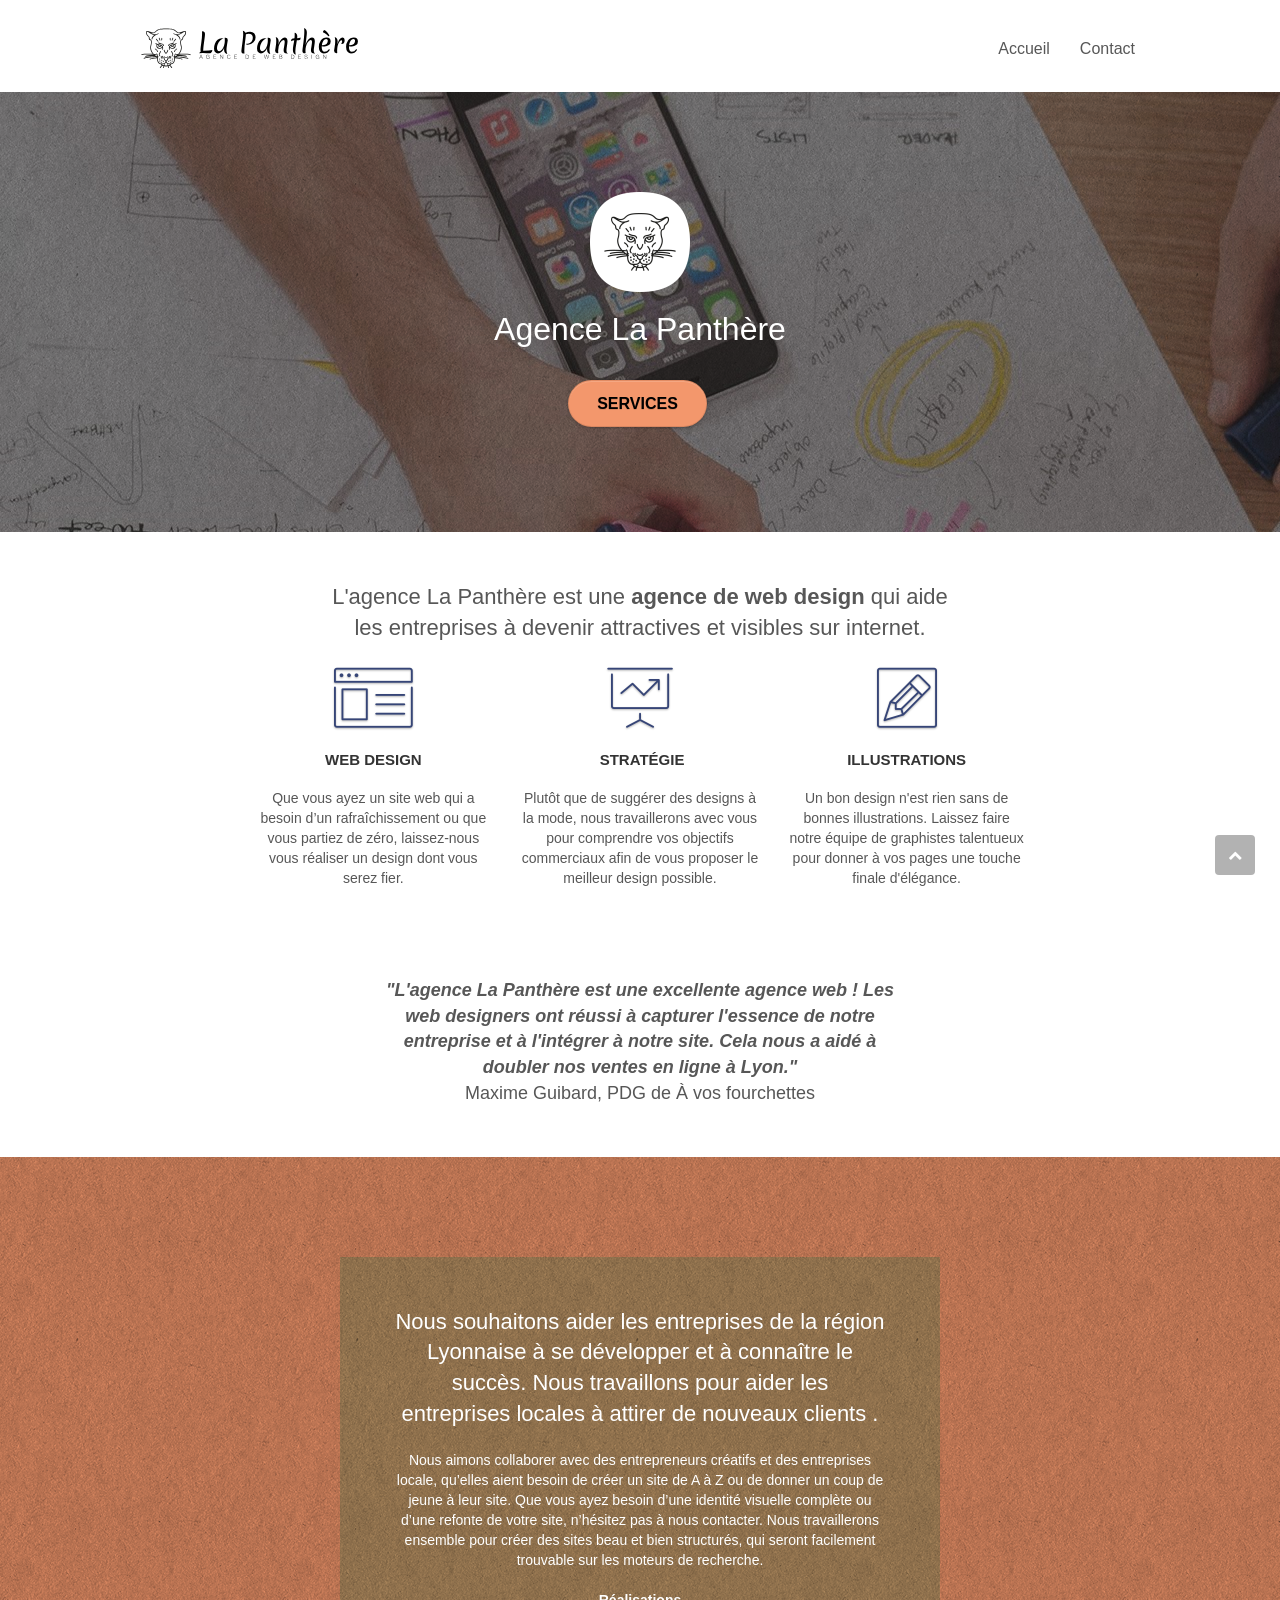
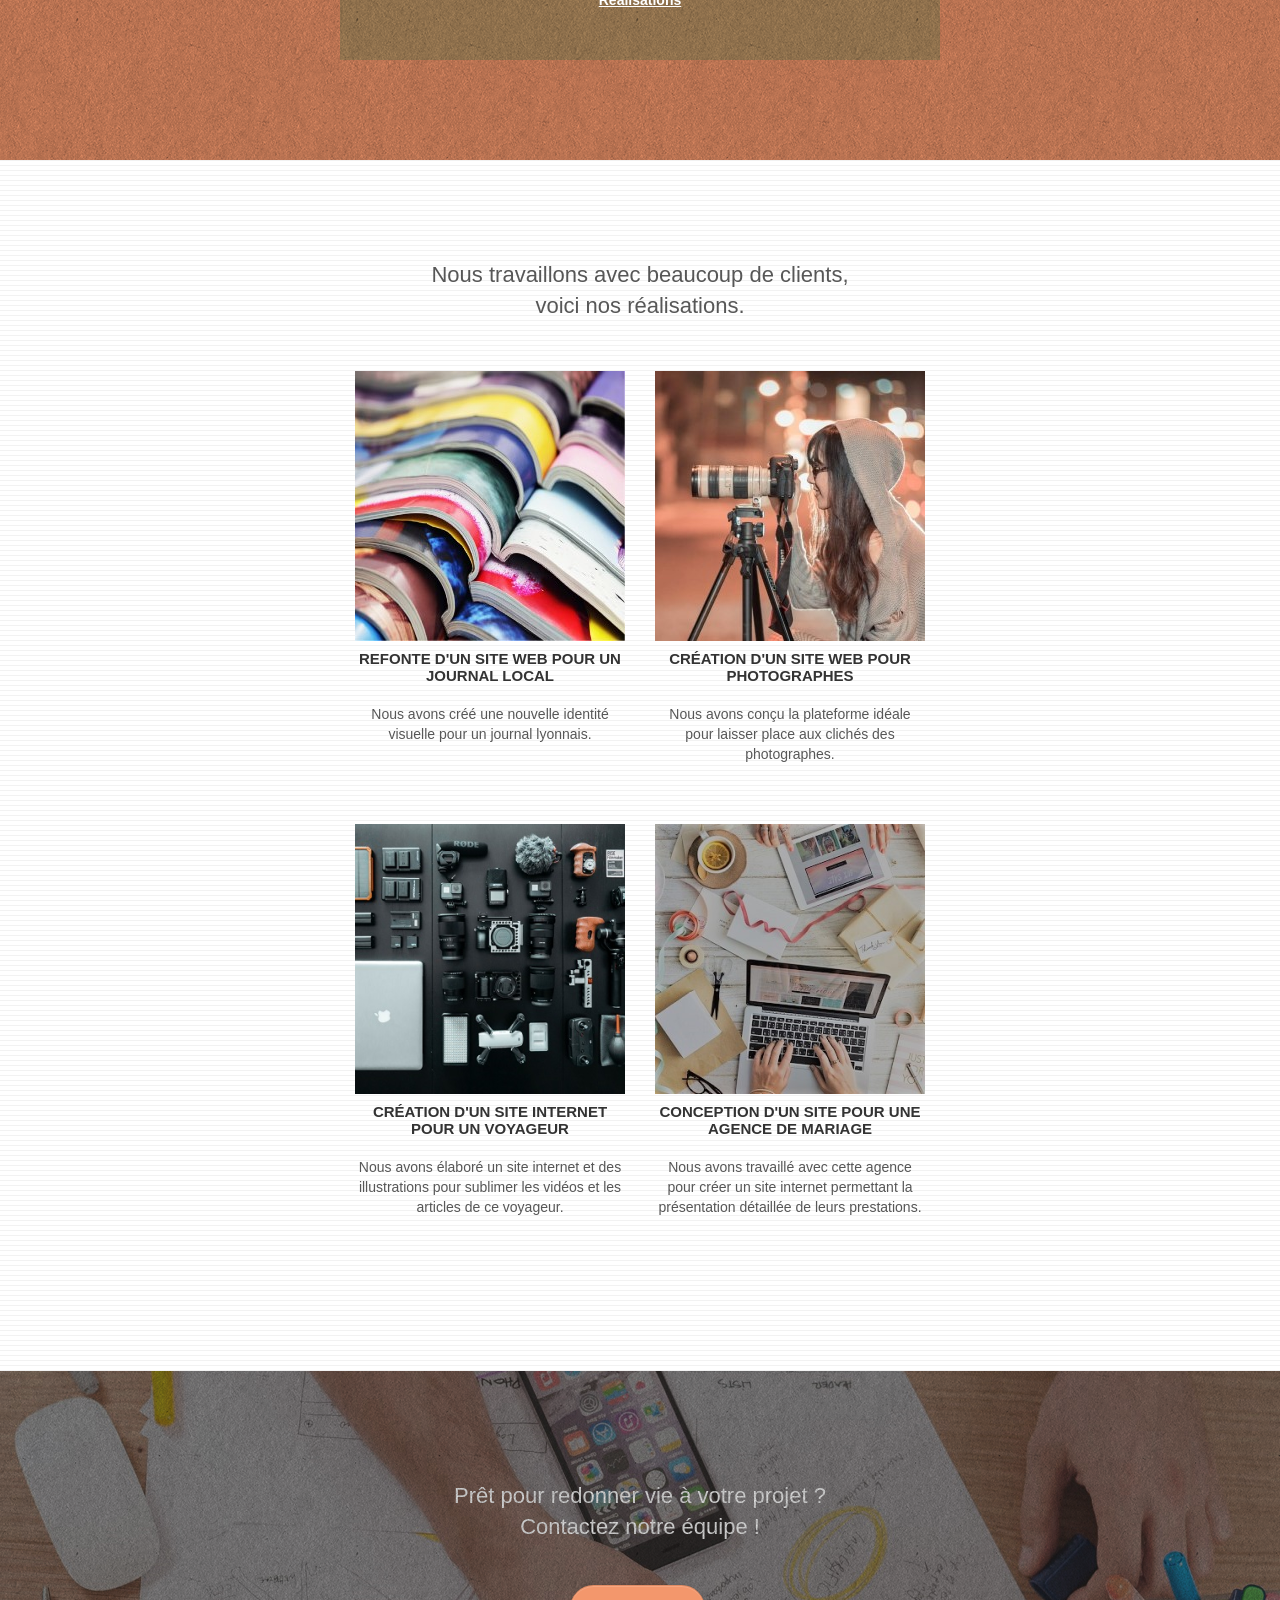
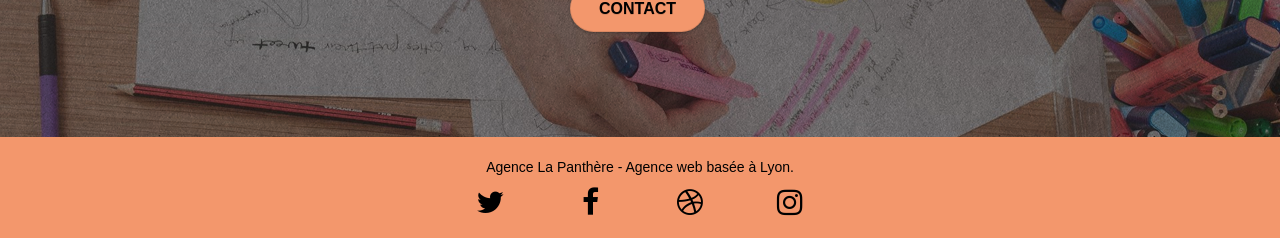
<file: index.html>
<!doctype html>
<html lang="fr">
<head>
    <meta charset="utf-8">
    <meta name="description" content="Vous avez un site web
	qui a besoin d'une nouvelle identité visuelle? l'agence web design la panthère située à Lyon réalisera un design
	 à l'image de votre entreprise">
    <meta name="viewport" content="width=device-width, initial-scale=1.0, viewport-fit=cover">
    <link rel="shortcut icon" type="image/jpg" href="favicon.jpg">
    
	<link rel="stylesheet" type="text/css" href="./css/bootstrap.min.css">
	<link rel="stylesheet" type="text/css" href="style.css">
	<link rel="stylesheet" type="text/css" href="./css/font-awesome.css">
	<link rel="stylesheet" type="text/css" href="./css/et-line.min.css">
	
    <title>La Panthère entreprise web design Lyon</title>
    
</head>
<body>
<!-- Principal conteneur -->
<div class="page-container">
    
	<!-- bloc-0 -->
	<div class="bloc bgc-white l-bloc " id="bloc-0">
		<div class="container bloc-sm">

			<nav class="navbar row">
				<div class="navbar-header">
					<a class="navbar-brand" href="index.html"><img src="img/agence-la-panthere-monochrome.svg" alt="Logo de l'agence la panthere avec le texte agence web design" height="40" width="217"/></a>
					<button id="nav-toggle" type="button" class="ui-navbar-toggle navbar-toggle" data-toggle="collapse" data-target=".navbar-1">
						<span class="sr-only">Toggle navigation</span><span class="icon-bar"></span><span class="icon-bar"></span><span class="icon-bar"></span>
					</button>
				</div>
				<div class="collapse navbar-collapse navbar-1 special-dropdown-nav">
					<ul class="site-navigation nav navbar-nav">
						<li>
							<a href="index.html">Accueil</a>
						</li>
						<li>
							<a href="contact.html">Contact</a>
						</li>
					</ul>
				</div>
			</nav>
		</div>
	</div>
	<!-- bloc-0 END -->

	<!-- bloc-1-presentation -->
	<div class="bloc bgc-dark-slate-blue bg-banniere d-bloc bg-t-edge bloc-bg-texture texture-paper b-parallax" id="bloc-1-hero">
		<div class="container bloc-lg">
			<div class="row tight-width-whitespace">
				<div class="col-sm-12">
					<img src="img/logo.webp" class="center-block image-resize-mode"
					width="100" height="100" alt="Logo agence la panthere" />
					<h1 class="text-center hero-bloc-text tc-white ">
						Agence La Panthère
					</h1>
					<div class="text-center">
						<a href="#bloc-2-services" class="btn btn-lg btn-clean btn-rd cta-hero btn-atomic-tangerine" id="cta-hero">Services</a>
					</div>
				</div>
			</div>
		</div>
	</div>
	<!-- bloc-1-presentation END -->

	<!-- bloc-2-services -->
	<div class="bloc bgc-white l-bloc" id="bloc-2-services">
		<div class="container bloc-md">
			<div class="row">
				<div class="col-sm-12 text-center">
					<h2 class="bloc__title-h2">
						L'agence La Panthère est une 
						<strong>agence de web design</strong> 
						qui aide les entreprises à devenir
						attractives et visibles sur internet.
					</h2>
				</div>
			</div>
			<div class="row voffset-lg med-width-whitespace">
				<div class="col-sm-4">
					<div class="text-center">
						<span class="et-icon-browser sm-shadow icon-dark-slate-blue icons icon-lg"></span>
					</div>
					<h3 class="mg-md text-center">
						Web design
					</h3>
					<p class="text-center ">
						Que vous ayez un site web qui a besoin d&rsquo;un rafraîchissement ou que vous partiez de zéro, laissez-nous vous réaliser un design dont vous serez fier.
					</p>
				</div>
				<div class="col-sm-4">
					<div class="text-center">
						<span class="et-icon-presentation sm-shadow icon-dark-slate-blue icons icon-lg"></span>
					</div>
					<h3 class="mg-md text-center">
						&nbsp;Stratégie
					</h3>
					<p class="text-center ">
						Plutôt que de suggérer des designs à la mode, nous travaillerons avec vous pour comprendre vos objectifs commerciaux afin de vous proposer le meilleur design possible.<br>
					</p>
				</div>
				<div class="col-sm-4">
					<div class="text-center">
						<span class="et-icon-edit sm-shadow icon-dark-slate-blue icons icon-lg"></span>
					</div>
					<h3 class="mg-md text-center">
						Illustrations
					</h3>
					<p class="text-center ">
						Un bon design n'est rien sans de bonnes illustrations. Laissez faire notre équipe de graphistes talentueux pour donner à vos pages une touche finale d'élégance.
					</p>
				</div>
			</div>
			<div class="row voffset-lg voffset">
				<div class="col-xs-12 col-md-8 col-md-offset-2 text-center">
					<p class="citation">
						<span>"L'agence La Panthère est une excellente agence web !
						Les web designers ont réussi à capturer l'essence de
						notre entreprise et à l'intégrer à notre site. 
						Cela nous a aidé à doubler nos ventes en ligne à Lyon."</span> <br>
						Maxime Guibard, PDG de À vos fourchettes
					</p>
				</div>
			</div>
		</div>
	</div>
	<!-- bloc-2-services END -->

	<!-- bloc-3-what-i-do -->
	<div class="bloc tc-white bgc-atomic-tangerine bg-presentation d-bloc bloc-bg-texture texture-paper b-parallax" id="bloc-3-what-i-do">
		<div class="container bloc-lg">
			<div class="row tight-width-whitespace black-background">
				<div class="col-sm-12">
					<h2 class="mg-md text-center tc-white">
						Nous souhaitons aider les entreprises de la région Lyonnaise à se développer 
						et à connaître le succès. Nous travaillons pour aider les entreprises locales
						à attirer de nouveaux clients .<br>
					</h2>
					<p class="text-center white">
						Nous aimons collaborer avec des entrepreneurs créatifs et des entreprises locale,
						qu’elles aient besoin de créer un site de A à Z ou de donner un coup de jeune à leur site.
						Que vous ayez besoin d’une identité visuelle complète ou d’une refonte de votre site,
						n’hésitez pas à nous contacter. Nous travaillerons ensemble pour créer des sites beau et bien structurés,
							qui seront facilement trouvable sur les moteurs de recherche. <br><br>
							<a class="ltc-white bold-link" href="#bloc-4-portfolio">Réalisations</a><br>
					</p>
				</div>
			</div>
		</div>
	</div>
	<!-- bloc-3-what-i-do END -->

	<!-- bloc-4-portfolio -->
	<div class="bloc bgc-white bg-lines-h2-bg bg-repeat l-bloc" id="bloc-4-portfolio">
		<div class="container bloc-lg">
			<div class="row">
				<div class="col-sm-12 text-center">
					<h2 class="portfolio__title-h2">
						Nous travaillons avec beaucoup de clients,
						voici nos réalisations.
					</h2>
				</div>
			</div>
			<div class="row tight-width-whitespace portfolio-row">
				<div class="col-sm-6">
					<a href="#" data-lightbox="img/1.webp" data-gallery-id="gallery-1" data-caption="Refonte d'un site web pour un journal local" data-frame="snapshot-lb">
						<img src="img/1.webp" loading="lazy" alt="image de la refonte d'un site web journal  avec des journaux" class="img-responsive portfolio-thumb" /></a>
					<h3 class="mg-md text-center">
						Refonte d'un site web pour un journal local
					</h3>
					<p class="text-center">
						Nous avons créé une nouvelle identité visuelle pour un journal lyonnais.
					</p>
				</div>
				<div class="col-sm-6">
					<a href="#" data-lightbox="img/2.webp" data-gallery-id="gallery-1" data-caption="Création d'un site web pour photographes" data-frame="snapshot-lb">
						<img src="img/2.webp" loading="lazy" class="img-responsive portfolio-thumb" 
						alt="image de la création d'un site web pour photographes avec une photographes" /></a>
					<h3 class="mg-md text-center">
						Création d'un site web pour photographes
					</h3>
					<p class="text-center">
						Nous avons conçu la plateforme idéale pour laisser place aux clichés des photographes.
					</p>
				</div>
			</div>
			<div class="row tight-width-whitespace portfolio-row">
				<div class="col-sm-6">
					<a href="#" data-lightbox="img/3.webp" data-gallery-id="gallery-1" data-caption="Création d'un site internet pour un voyageur" data-frame="snapshot-lb">
						<img src="img/3.webp" loading="lazy" class="img-responsive portfolio-thumb" 
						alt="image de la création d'un site web pour voyageur avec du matériel pour filmer"/></a>
					<h3 class="mg-md text-center">
						Création d'un site internet pour un voyageur
					</h3>
					<p class="text-center">
						Nous avons élaboré un site internet et des illustrations pour sublimer les vidéos et les articles de ce voyageur.
					</p>
				</div>
				<div class="col-sm-6">
					<a href="#" data-lightbox="img/4.webp" data-gallery-id="gallery-1" data-caption="Conception d'un site pour une agence de mariage" data-frame="snapshot-lb">
						<img src="img/4.webp" loading="lazy" class="img-responsive portfolio-thumb" alt="images de la création d'un site web pour agence de mariage" /></a>
					<h3 class="mg-md text-center">
						Conception d'un site pour une agence de mariage
					</h3>
					<p class="text-center">
						Nous avons travaillé avec cette agence pour créer un site internet permettant la présentation détaillée de leurs prestations.
					</p>
				</div>
			</div>
		</div>
	</div>
	<!-- bloc-4-portfolio END -->

	<!-- bloc-5-cta -->
	<div class="bloc bgc-dark-slate-blue bg-banniere d-bloc bloc-bg-texture texture-paper" id="bloc-5-cta">
		<div class="container bloc-lg">
			<div class="row">
				<h2 class="mg-md text-center tc-white">
					Prêt pour redonner vie à votre projet ?<br>Contactez notre équipe !
				</h2>
				<div class="col-sm-12 text-center">
					<a href="contact.html" class="btn btn-atomic-tangerine btn-clean btn-rd btn-lg cta-hero">Contact</a>
				</div>
			</div>
		</div>
	</div>
	<!-- bloc-5-cta END -->
	<!-- ScrollToTop Button -->
	<a class=" btn btn-d scrollToTop" role="button" aria-label="back to top" onclick="scrollToTarget('1')"><span class="fa fa-chevron-up"></span></a>
	<!-- ScrollToTop Button END-->
	<!-- Footer - bloc-8 -->
	<div class="bloc bgc-atomic-tangerine d-bloc" id="bloc-8">
		<div class="container bloc-sm">
			<div class="row">
				<div class="col-sm-12">
					<p class="text-center black">
						Agence La Panthère - Agence web basée à Lyon.<br>
					</p>
					<div class="flex social">
						<div class="col-sm-3">
							<div class="text-center">
								<a class="social" aria-label="Twitter" href="http://www.twitter.fr/">
									<span class="fa fa-twitter icon-md"></span>
								</a>
							</div>
						</div>
						<div class="col-sm-3">
							<div class="text-center">
								<a class="social" aria-label="Facebook" href="https://fr-fr.facebook.com">
									<span class="fa fa-facebook icon-md"></span>
								</a>
							</div>
						</div>
						<div class="col-sm-3">
							<div class="text-center">
								<a class="social" aria-label="Dribbble" href="https://dribbble.com">
									<span class="fa fa-dribbble icon-md"></span>
								</a>
							</div>
						</div>
						<div class="col-sm-3">
							<div class="text-center">
								<a class="social" aria-label="instagram" href="https://www.instagram.com">
									<span class="fa fa-instagram icon-md"></span>
								</a>
							</div>
						</div>
					</div>
				</div>
			</div>
		</div>
	</div>
	<!-- Footer - bloc-8 END -->

</div>
<!-- Principal conteneur END -->
    
	<script src="./js/jquery-2.1.0.min.js" ></script>
	<script src="./js/bootstrap.min.js" ></script>
	<script src="./js/blocs.js" ></script>
	<script src="./js/jquery.touchSwipe.min.js" defer></script>
	<!-- <script src="./js/gmaps.min.js" ></script> -->
</body>
</html>
</file>
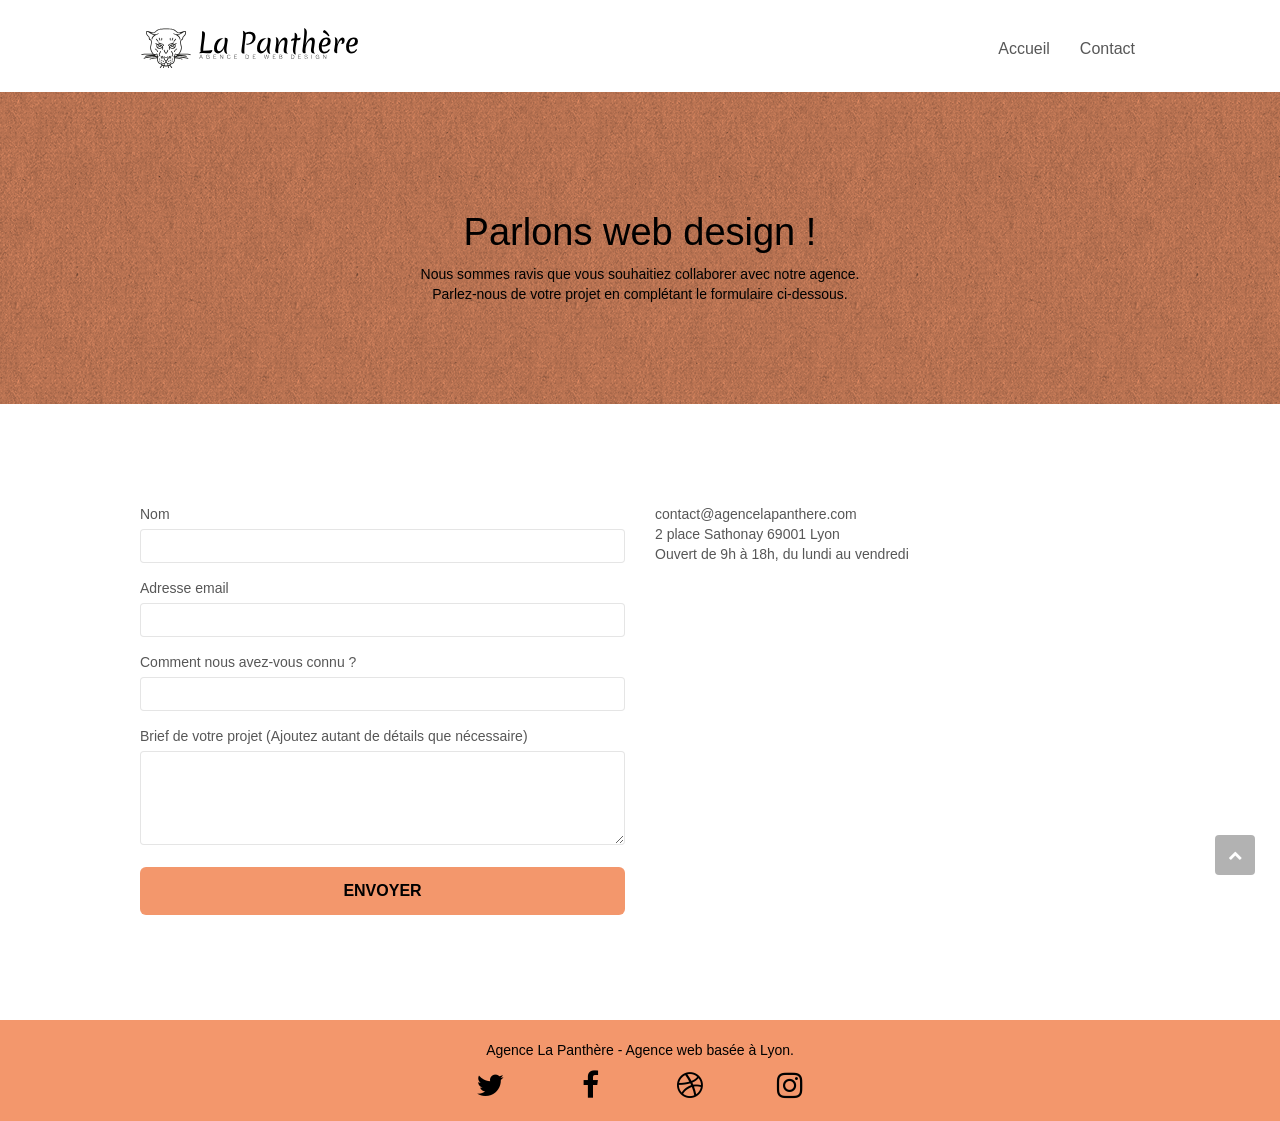
<file: contact.html>
<!doctype html>
<html lang="fr">
<head>
    <meta charset="utf-8">
    <meta name="description" content="Prenez contact avec 
	notre agence la panthère située dans la ville de lyon">
    <meta name="viewport" content="width=device-width, initial-scale=1.0, viewport-fit=cover">
    <link rel="shortcut icon" type="image/jpg" href="favicon.jpg">
    
	<link rel="stylesheet" type="text/css" href="./css/bootstrap.min.css">
	<link rel="stylesheet" type="text/css" href="style.css">
	<link rel="stylesheet" type="text/css" href="./css/font-awesome.css">
	<link rel="stylesheet" type="text/css" href="./css/et-line.min.css">
    

    <title>Contact La panthère entreprise web design Lyon</title>
    
</head>
<body>
<!-- Principal conteneur -->
<div class="page-container">
    
	<!-- bloc-0 -->
	<div class="bloc bgc-white l-bloc " id="bloc-0">
		<div class="container bloc-sm">
			<nav class="navbar row">
				<div class="navbar-header">
					<a class="navbar-brand" href="index.html"><img src="img/agence-la-panthere-monochrome.svg" alt="atlanta web design logo" height="40" width="217" /></a>
					<button id="nav-toggle" type="button" class="ui-navbar-toggle navbar-toggle" data-toggle="collapse" data-target=".navbar-1">
						<span class="sr-only">Toggle navigation</span><span class="icon-bar"></span><span class="icon-bar"></span><span class="icon-bar"></span>
					</button>
				</div>
				<div class="collapse navbar-collapse navbar-1 special-dropdown-nav">
					<ul class="site-navigation nav navbar-nav">
						<li>
							<a href="index.html">Accueil</a>
						</li>
						<li>
							<a href="contact.html">Contact</a>
						</li>
					</ul>
				</div>
			</nav>
		</div>
	</div>
	<!-- bloc-0 END -->

	<!-- bloc-6 -->
	<div class="bloc bg-dots-bg bg-repeat bgc-atomic-tangerine d-bloc bloc-bg-texture texture-paper" id="bloc-6">
		<div class="container bloc-lg">
			<div class="row">
				<div class="col-sm-12">
					<h1 class="text-center hero-bloc-text black">
						Parlons web design !
					</h1>
					<p class="text-center mg-lg black tight-width-whitespace">
						Nous sommes ravis que vous souhaitiez collaborer avec notre agence.<br>
						Parlez-nous de votre projet en complétant le formulaire ci-dessous.
					</p>
				</div>
			</div>
		</div>
	</div>
	<!-- bloc-6 END -->

	<!-- bloc-7 -->
	<div class="bloc bgc-white l-bloc" id="bloc-7">
		<div class="container bloc-lg">
			<div class="row">
				<div class="col-sm-6">
					<form  id="form_1" novalidate data-success-msg="Your message has been sent." data-fail-msg="Sorry it seems that our mail server is not responding, Sorry for the inconvenience!">
						<div class="form-group">
							<label for="name">
								Nom
							</label>
							<input id="name" class="form-control" required />
						</div>
						<div class="form-group">
							<label for="email">
								Adresse email
							</label>
							<input id="email" class="form-control" type="email" required />
						</div>
						<div class="form-group">
							<label for="input_504">
								Comment nous avez-vous connu ?
							</label>
							<input class="form-control" type="text" required id="input_504" />
						</div>
						<div class="form-group">
							<label for="message">
								Brief de votre projet (Ajoutez autant de détails que nécessaire)<br>
							</label><textarea id="message" class="form-control" rows="4" cols="50" required></textarea>
						</div> 
						<button class="bloc-button btn btn-lg btn-block cta-hero btn-atomic-tangerine" type="submit">
							Envoyer
						</button>
					</form>
				</div>
				<div class="col-sm-6">
					<p>
						contact@agencelapanthere.com<br>2 place Sathonay 69001 Lyon<br>Ouvert de 9h à 18h, du lundi au vendredi<br>
					</p>
				</div>
			</div>
		</div>
	</div>
	<!-- bloc-7 END -->

	<!-- ScrollToTop Button -->
	<a class=" btn btn-d scrollToTop" role="button" aria-label="back to top" onclick="scrollToTarget('1')"><span class="fa fa-chevron-up"></span></a>
	<!-- ScrollToTop Button END-->


	<!-- Footer - bloc-8 -->
	<div class="bloc bgc-atomic-tangerine d-bloc" id="bloc-8">
		<div class="container bloc-sm">
			<div class="row">
				<div class="col-sm-12">
					<p class="text-center black">
						Agence La Panthère - Agence web basée à Lyon.<br>
					</p>
					<div class="flex social">
						<div class="col-sm-3">
							<div class="text-center">
								<a class="social" aria-label="Twitter" href="http://www.twitter.fr/">
									<span class="fa fa-twitter icon-md"></span></a>
							</div>
						</div>
						<div class="col-sm-3">
							<div class="text-center">
								<a class="social" aria-label="Facebook" href="https://fr-fr.facebook.com">
									<span class="fa fa-facebook icon-md"></span></a>
							</div>
						</div>
						<div class="col-sm-3">
							<div class="text-center">
								<a class="social" aria-label="Dribbble" href="https://dribbble.com">
									<span class="fa fa-dribbble icon-md"></span></a>
							</div>
						</div>
						<div class="col-sm-3">
							<div class="text-center">
								<a class="social" aria-label="instagram" href="https://www.instagram.com">
									<span class="fa fa-instagram icon-md"></span></a>
							</div>
						</div>
					</div>
				</div>
			</div>
		</div>
	</div>
	<!-- Footer - bloc-8 END -->

</div>
<!-- Principal conteneur END -->
    
	<script src="./js/jquery-2.1.0.min.js" ></script>
	<script src="./js/bootstrap.min.js" ></script>
	<script src="./js/blocs.js" ></script>
	<script src="./js/jqBootstrapValidation.min.js" ></script>
	<script src="./js/formHandler.js" ></script>
</body>
</html>
</file>
<file: style.css>
body {
    margin: 0;
    padding: 0;
    background: #FFF;
    overflow-x: hidden;
    -webkit-font-smoothing: antialiased;
    -moz-osx-font-smoothing: grayscale;
}

a,
button {
    transition: all .3s ease-in-out;
    outline: none!important;
}

a:hover {
    text-decoration: none;
    cursor: pointer;
}

#page-loading-blocs-notifaction {
    position: fixed;
    top: 0;
    bottom: 0;
    width: 100%;
    z-index: 100000;
    background: #FFFFFF url("img/pageload-spinner.gif") no-repeat center center;
}

.bloc {
    width: 100%;
    clear: both;
    background: 50% 50% no-repeat;
    padding: 0 50px;
    -webkit-background-size: cover;
    -moz-background-size: cover;
    -o-background-size: cover;
    background-size: cover;
    position: relative;
}

.bloc .container {
    padding-left: 0;
    padding-right: 0;
}

.bloc-lg {
    padding: 100px 50px;
}

.bloc-md {
    padding: 50px;
}

.bloc-sm {
    padding: 20px 50px;
}

.bg-center,
.bg-l-edge,
.bg-r-edge,
.bg-t-edge,
.bg-b-edge,
.bg-tl-edge,
.bg-bl-edge,
.bg-tr-edge,
.bg-br-edge,
.bg-repeat {
    -webkit-background-size: auto!important;
    -moz-background-size: auto!important;
    -o-background-size: auto!important;
    background-size: auto!important;
}

.bg-repeat {
    background: repeat;
}

.bg-t-edge {
    background: top no-repeat;
}

.bloc-bg-texture::before {
    content: "";
    background-size: 2px 2px;
    position: absolute;
    top: 0;
    bottom: 0;
    left: 0;
    right: 0;
}

.texture-paper::before {
    background: url("img/texture-paper.webp");
    background-size: 280px 280px;
}

.b-parallax {
    background-attachment: fixed;
}

.d-bloc {
    color: rgba(255, 255, 255, .7);
}

.d-bloc button:hover {
    color: rgba(255, 255, 255, .9);
}

.d-bloc .icon-round,
.d-bloc .icon-square,
.d-bloc .icon-rounded,
.d-bloc .icon-semi-rounded-a,
.d-bloc .icon-semi-rounded-b {
    border-color: rgba(255, 255, 255, .9);
}

.d-bloc .divider-h span {
    border-color: rgba(255, 255, 255, .2);
}

.d-bloc .a-btn,
.d-bloc .navbar a,
.d-bloc .navbar-brand,
.d-bloc a .icon-sm,
.d-bloc a .icon-md,
.d-bloc a .icon-lg,
.d-bloc a .icon-xl,
.d-bloc h1 a,
.d-bloc h2 a,
.d-bloc h3 a,
.d-bloc h4 a,
.d-bloc h5 a,
.d-bloc h6 a,
.d-bloc p a {
    color: rgba(255, 255, 255, .6);
}

.d-bloc .a-btn:hover,
.d-bloc .navbar a:hover,
.d-bloc .navbar-brand:hover,
.d-bloc a:hover .icon-sm,
.d-bloc a:hover .icon-md,
.d-bloc a:hover .icon-lg,
.d-bloc a:hover .icon-xl,
.d-bloc h1 a:hover,
.d-bloc h2 a:hover,
.d-bloc h3 a:hover,
.d-bloc h4 a:hover,
.d-bloc h5 a:hover,
.d-bloc h6 a:hover,
.d-bloc p a:hover {
    color: rgba(255, 255, 255, 1);
}

.d-bloc .navbar-toggle .icon-bar {
    background: rgba(255, 255, 255, 1);
}

.d-bloc .btn-wire,
.d-bloc .btn-wire:hover {
    color: rgba(255, 255, 255, 1);
    border-color: rgba(255, 255, 255, 1);
}

.d-bloc .panel {
    color: rgba(0, 0, 0, .5);
}

.d-bloc .panel button:hover {
    color: rgba(0, 0, 0, .7);
}

.d-bloc .panel icon {
    border-color: rgba(0, 0, 0, .7);
}

.d-bloc .panel .divider-h span {
    border-color: rgba(0, 0, 0, .1);
}

.d-bloc .panel .a-btn {
    color: rgba(0, 0, 0, .6);
}

.d-bloc .panel .a-btn:hover {
    color: rgba(0, 0, 0, 1);
}

.d-bloc .panel .btn-wire,
.d-bloc .panel .btn-wire:hover {
    color: rgba(0, 0, 0, .7);
    border-color: rgba(0, 0, 0, .3);
}

.d-bloc .panel,
.l-bloc {
    color: rgba(0, 0, 0, .5);
}

.d-bloc .panel button:hover,
.l-bloc button:hover {
    color: rgba(0, 0, 0, .7);
}

.l-bloc .icon-round,
.l-bloc .icon-square,
.l-bloc .icon-rounded,
.l-bloc .icon-semi-rounded-a,
.l-bloc .icon-semi-rounded-b {
    border-color: rgba(0, 0, 0, .7);
}

.d-bloc .panel .divider-h span,
.l-bloc .divider-h span {
    border-color: rgba(0, 0, 0, .1);
}

.d-bloc .panel .a-btn,
.l-bloc .a-btn,
.l-bloc .navbar a,
.l-bloc .navbar-brand,
.l-bloc a .icon-sm,
.l-bloc a .icon-md,
.l-bloc a .icon-lg,
.l-bloc a .icon-xl,
.l-bloc h1 a,
.l-bloc h2 a,
.l-bloc h3 a,
.l-bloc h4 a,
.l-bloc h5 a,
.l-bloc h6 a,
.l-bloc p a {
    color: rgba(0, 0, 0, .6);
}

.d-bloc .panel .a-btn:hover,
.l-bloc .a-btn:hover,
.l-bloc .navbar a:hover,
.l-bloc .navbar-brand:hover,
.l-bloc a:hover .icon-sm,
.l-bloc a:hover .icon-md,
.l-bloc a:hover .icon-lg,
.l-bloc a:hover .icon-xl,
.l-bloc h1 a:hover,
.l-bloc h2 a:hover,
.l-bloc h3 a:hover,
.l-bloc h4 a:hover,
.l-bloc h5 a:hover,
.l-bloc h6 a:hover,
.l-bloc p a:hover {
    color: rgba(0, 0, 0, 1);
}

.l-bloc .navbar-toggle .icon-bar {
    color: rgba(0, 0, 0, .6);
}

.d-bloc .panel .btn-wire,
.d-bloc .panel .btn-wire:hover,
.l-bloc .btn-wire,
.l-bloc .btn-wire:hover {
    color: rgba(0, 0, 0, .7);
    border-color: rgba(0, 0, 0, .3);
}

.voffset {
    margin-top: 30px;
}

.voffset-lg {
    margin-top: 80px;
}

.row-no-gutters {
    margin-right: 0;
    margin-left: 0;
}

.row.row-no-gutters > [class^="col-"],
.row.row-no-gutters > [class*=" col-"] {
    padding-right: 0;
    padding-left: 0;
}

#bloc-1-hero h1 {
    font-size: 32px;
}

.navbar {
    margin-bottom: 0;
    z-index: 1;
}

.navbar-brand {
    height: auto;
    padding: 3px 15px;
    font-size: 25px;
    font-weight: normal;
    font-weight: 600;
    line-height: 44px;
}

.navbar-brand img {
    max-height: 200px;
    margin: 0 5px 0 0;
    display: inline;
}

.navbar-brand img[src$=svg] {
    min-width: 100px;
}

.nav-center .navbar-brand img {
    margin: 0;
}

.navbar .nav {
    padding-top: 2px;
    margin-right: -16px;
    float: right;
    z-index: 1;
}

.nav > li {
    float: left;
    margin-top: 4px;
    font-size: 16px;
}

.navbar-nav .open .dropdown-menu > li > a {
    text-align: inherit;
}

.nav > li a:hover,
.nav > li a:focus {
    background: transparent;
}

.navbar-toggle {
    margin: 10px 10px 0 0;
    border: 0px;
}

.navbar-toggle:hover {
    background: transparent!important;
}

.navbar-toggle .icon-bar {
    background-color: rgba(0, 0, 0, .5);
    width: 26px;
}

.nav-invert .navbar .nav {
    float: left;
}

.nav-invert .navbar-header,
.nav-invert .navbar-brand {
    float: right;
    position: relative;
    z-index: 2;
}

@media (min-width: 768px) {
    .site-navigation {
        position: absolute;
        top: 50%;
        right: 20px;
        transform: translate(0, -50%);
        -webkit-transform: translateY(-50%);
    }
    .nav > li .dropdown-menu a,
    .nav > li .dropdown-menu a:hover {
        color: #484848;
    }
    .nav-invert .site-navigation {
        left: 0;
        right: 0;
    }
    .nav-center {
        text-align: center;
    }
    .nav-center .navbar-header {
        width: 100%;
    }
    .nav-center .navbar-header,
    .nav-center .navbar-brand,
    .nav-center .nav > li {
        float: none;
        display: inline-block;
    }
    .nav-center .site-navigation {
        position: relative;
        width: 100%;
        right: 0;
        margin-right: 0px;
        margin-top: 20px;
    }
    .nav-center.mini-nav .navbar-toggle {
        float: none;
        margin: 10px auto 0;
    }
}

.nav > li > .dropdown a {
    background: none!important;
    display: block;
    padding: 14px 15px;
}

nav .caret {
    margin: 0 5px;
}

.dropdown-menu .dropdown-menu {
    top: -8px;
    left: 100%;
}

.dropdown-menu .dropmenu-flow-right {
    top: 100%;
    left: 0;
    margin-left: -1px;
    border-top-left-radius: 0;
    border-top-right-radius: 0;
}

.dropdown-menu .dropdown span {
    border: 4px solid black;
    border-top-color: transparent;
    border-right-color: transparent;
    border-bottom-color: transparent;
    margin: 6px -5px 0 0!important;
    float: right;
}

.mg-md {
    margin-top: 10px;
    margin-bottom: 20px;
}

.mg-lg {
    margin-top: 10px;
    margin-bottom: 40px;
}

.btn {
    margin: 0 5px 5px 0;
}

.btn.pull-right {
    margin: 0 0 5px 5px;
}

.btn-d,
.btn-d:hover,
.btn-d:focus {
    color: #FFF;
    background: rgba(0, 0, 0, .3);
}

button {
    outline: none!important;
}

.btn-rd {
    border-radius: 40px;
}

.btn-clean {
    border: 1px solid rgba(0, 0, 0, .08);
    border-bottom-color: rgba(0, 0, 0, .1);
    text-shadow: 0 1px 0 rgba(0, 0, 1, .1);
    box-shadow: 0 1px 3px rgba(0, 0, 1, .25), inset 0 1px 0 0 rgba(255, 255, 255, .15);
}

.icon-md {
    font-size: 30px!important;
}

.icon-lg {
    font-size: 60px!important;
}

.sm-shadow {
    text-shadow: 0 1px 2px rgba(0, 0, 0, .3);
}

.panel-sq,
.panel-sq .panel-heading,
.panel-sq .panel-footer {
    border-radius: 0;
}

.panel-rd {
    border-radius: 30px;
}

.panel-rd .panel-heading {
    border-radius: 29px 29px 0 0;
}

.panel-rd .panel-footer {
    border-radius: 0 0 29px 29px;
}

.form-control {
    border-color: rgba(0, 0, 0, .1);
    box-shadow: none;
}

.scrollToTop {
    width: 40px;
    height: 40px;
    position: fixed;
    bottom: 20px;
    right: 20px;
    opacity: 1;
    z-index: 500;
    transition: all .3s ease-in-out;
}

.scrollToTop span {
    margin-top: 6px;
}

.showScrollTop {
    font-size: 14px;
    opacity: 1;
}

a[data-lightbox] {
    position: relative;
    display: block;
    text-align: center;
}

a[data-lightbox]:hover::before {
    content: "+";
    font-family: "HelveticaNeue-Light", "Helvetica Neue Light", "Helvetica Neue", Helvetica, Arial;
    font-size: 32px;
    width: 50px;
    height: 50px;
    margin-left: -25px;
    border-radius: 50%;
    background: rgba(0, 0, 0, .6);
    color: #FFF;
    font-weight: 100;
    z-index: 1;
    position: absolute;
    top: 50%;
    transform: translateY(-50%);
    -webkit-transform: translateY(-50%);
}

a[data-lightbox]:hover img {
    opacity: 0.6;
    -webkit-animation-fill-mode: none;
    animation-fill-mode: none;
}

#lightbox-modal {
    display: flex;
    align-items: center;
}

#lightbox-modal .modal-dialog {
    width: 90%;
    max-width: 900px;
    margin: 0 auto 0;
}

#lightbox-modal .modal-dialog img {
    max-height: 90vh;
    margin: 0 auto;
}

.lightbox-caption {
    padding: 20px;
    color: #FFF;
    background: rgba(0, 0, 0, .5);
    position: absolute;
    left: 15px;
    right: 15px;
    bottom: 5px;
}

.close-lightbox {
    color: #FFF;
    font-size: 30px;
    position: absolute;
    top: 20px;
    right: 20px;
    z-index: 20;
    background: rgba(0, 0, 0, .5);
    border: none;
    line-height: 30px;
    padding: 0 9px 5px;
    opacity: 0.3;
}

.close-lightbox:hover,
.next-lightbox:hover,
.prev-lightbox:hover {
    opacity: 1.0;
    color: #FFF;
}

.next-lightbox,
.prev-lightbox {
    font-size: 20px;
    color: rgba(255, 255, 255, .9);
    background: rgba(0, 0, 0, .5);
    transition: all .2s ease-in-out;
    position: absolute;
    top: 45%;
    z-index: 1;
    opacity: 0.4;
}

.next-lightbox {
    padding: 6px 8px 1px 13px;
    right: 25px;
}

.prev-lightbox {
    padding: 6px 13px 1px 10px;
    left: 25px;
}

.snapshot-lb .modal-body {
    padding-bottom: 45px;
}

.snapshot-lb .lightbox-caption {
    padding: 0;
    color: rgba(0, 0, 0, .5);
    background: none;
}

h1,
h2,
h3,
h4,
h5,
h6,
p,
label,
.btn,
a {
    font-family: "helvetica";
    font-weight: 400;
    color: #575757!important;
}

.container {
    max-width: 1000px;
}

.hero-bloc-text {
    font-size: 38px;
}

.hero-bloc-text-sub {
    font-size: 36px;
}

.statement-bloc-text {
    line-height: 26px;
    font-style: italic;
    font-size: 20px;
    text-align: center;
    font-weight: lighter;
    max-width: 520px;
    margin: auto auto auto auto;
}

p {
    font-size: 14px;
}

.tight-width-whitespace {
    max-width: 600px;
    margin: auto auto auto auto;
}

.h1 {
    font-size: 20px;
    font-family: "Open Sans";
}

.cta-hero {
    margin-top: 22px;
    color: #FFFFFF!important;
    text-transform: uppercase;
    padding: 12px 28px 12px 28px;
    font-size: 16px;
    font-weight: 700;
}

.social {
    max-width: 400px;
    margin: auto auto auto auto;
}

h2 {
    font-size: 22px;
    line-height: 1.4em;
}

h3 {
    font-size: 15px;
    text-transform: uppercase;
    font-weight: 700;
    color: #333333!important;
}

.med-width-whitespace {
    max-width: 800px;
    margin: auto auto auto auto;
    box-shadow: 0px 0px 0px #000000;
}

h1 {
    color: #333333!important;
}

h4 {
    color: #333333!important;
}

.icons {
    margin-bottom: 14px;
    margin-top: 24px;
}

.white {
    color: #FFFFFF!important;
}

.portfolio-thumb {
    margin-bottom: 24px;
}

.portfolio-row {
    margin-bottom: 44px;
    margin-top: 50px;
}

.avatar {
    box-shadow: 0px 4px 9px rgba(0, 0, 0, 0.3);
}

.black-background {
    background-color: rgba(165, 147, 99, 0.7);
    padding: 40px 40px 40px 40px;
}

.bold-link {
    font-weight: 900;
    text-decoration: underline!important;
}

.bgc-white {
    background-color: #FFFFFF;
}

.bgc-dark-slate-blue {
    background-color: #364577;
}

.bgc-atomic-tangerine {
    background-color: #F3976C;
}

.tc-white {
    color: #FFFFFF!important;
}

.btn-atomic-tangerine {
    background: #F3976C;
    color: #000000!important;
}

.btn-atomic-tangerine:hover {
    background: #c27956!important;
    color: #FFFFFF!important;
}

.ltc-white {
    color: #FFFFFF!important;
}

.ltc-white:hover {
    color: #cccccc!important;
}

.ltc-atomic-tangerine {
    color: #F3976C!important;
}

.ltc-atomic-tangerine:hover {
    color: #c27956!important;
}

.icon-dark-slate-blue {
    color: #364577!important;
    border-color: #364577!important;
}

.bg-dots-bg {
    background-image: url("img/dots-bg.png");
}

.bg-lines-h2-bg {
    background-image: url("img/lines-h2-bg.png");
}

.bg-banniere {
    background-image: url("img/agence-la-panthere.webp");
}

.bg-presentation {
    background-image: url("img/image-de-presentation.webp");
}

@media (max-width: 1024px) {
    .bloc {
        padding-left: 20px;
        padding-right: 20px;
    }
    .bloc.full-width-bloc,
    .bloc-tile-2.full-width-bloc .container,
    .bloc-tile-3.full-width-bloc .container,
    .bloc-tile-4.full-width-bloc .container {
        padding-left: 0;
        padding-right: 0;
    }
}

@media (max-width: 992px) and (min-width: 768px) {
    .navbar .nav {
        max-width: 80%
    }
    .nav-center.navbar .nav {
        max-width: 100%
    }
}

@media only screen and (min-width: 768px) and (max-width: 1024px) and (orientation: landscape) {
    .b-parallax {
        background-attachment: scroll;
    }
}

@media only screen and (min-width: 1024px) and (max-width: 1366px) and (-webkit-min-device-pixel-ratio: 1.5) {
    .b-parallax {
        background-attachment: scroll;
    }
}

@media (max-width: 991px) {
    .container {
        width: 100%;
    }
    .b-parallax {
        background-attachment: scroll;
    }
    .page-container,
    #hero-bloc {
        overflow-x: hidden;
        position: relative;
    }
    .bloc-group,
    .bloc-group .bloc {
        display: block;
        width: 100%;
    }
    .bloc-fill-screen .fill-bloc-top-edge,
    .bloc-fill-screen .fill-bloc-bottom-edge {
        padding: 0 20px;
    }
}

@media (max-width: 767px) {
    .page-container {
        overflow-x: hidden;
        position: relative;
    }
    h1,
    h2,
    h3,
    h4,
    h5,
    h6,
    p,
    #disqus_thread {
        padding-left: 10px!important;
        padding-right: 10px!important;
    }
    .b-parallax {
        background-attachment: scroll;
    }
    .navbar .nav {
        padding-top: 0;
        border-top: 1px solid rgba(0, 0, 0, .2);
        float: none!important;
    }
    .navbar.row {
        margin-left: 0;
        margin-right: 0;
    }
    .site-navigation {
        position: inherit;
        transform: none;
        -webkit-transform: none;
        -ms-transform: none;
    }
    .nav > li {
        margin-top: 0;
        border-bottom: 1px solid rgba(0, 0, 0, .1);
        background: rgba(0, 0, 0, .05);
        text-align: left;
        padding-left: 15px;
        width: 100%;
    }
    .nav > li:hover {
        background: rgba(0, 0, 0, .08);
    }
    .dropdown .dropdown a .caret {
        float: none;
        margin: 5px 0 0 10px!important;
        border: 4px solid black;
        border-bottom-color: transparent;
        border-right-color: transparent;
        border-left-color: transparent;
    }
    #hero-bloc .navbar .nav {
        background: rgba(0, 0, 0, .8);
    }
    #hero-bloc .navbar .nav a {
        color: rgba(255, 255, 255, .6);
    }
    .hero {
        padding: 50px 0;
    }
    .hero-nav {
        left: -1px;
        right: -1px;
    }
    .navbar-collapse {
        padding: 0;
        overflow-x: hidden;
        -webkit-box-shadow: none;
        box-shadow: none;
    }
    .navbar-brand img {
        max-height: 40px;
        width: auto;
    }
    .nav-invert .navbar-header {
        float: none;
        width: 100%;
    }
    .nav-invert .navbar-toggle {
        float: left;
        margin-left: 10px;
    }
    .bloc {
        padding-left: 0;
        padding-right: 0;
    }
    .bloc-xxl,
    .bloc-xl,
    .bloc-lg {
        padding: 40px 0;
    }
    .bloc-sm,
    .bloc-md {
        padding-left: 0;
        padding-right: 0;
    }
    .bloc-tile-2 .container,
    .bloc-tile-3 .container,
    .bloc-tile-4 .container,
    .bloc-fill-screen .fill-bloc-top-edge,
    .bloc-fill-screen .fill-bloc-bottom-edge {
        padding-left: 0;
        padding-right: 0;
    }
    .a-block {
        padding: 0 10px;
    }
    .btn-dwn {
        display: none;
    }
    .voffset {
        margin-top: 5px;
    }
    .voffset-md {
        margin-top: 20px;
    }
    .voffset-lg {
        margin-top: 30px;
    }
    form {
        padding: 5px;
    }
    .close-lightbox {
        display: inline-block;
    }
    .blocsapp-device-iphone5 {
        background-size: 216px 425px;
        padding-top: 60px;
        width: 216px;
        height: 425px;
    }
    .blocsapp-device-iphone5 img {
        width: 180px;
        height: 320px;
    }
}

@media (max-width: 400px) {
    .bloc {
        padding-left: 0;
        padding-right: 0;
    }
}

@media (max-width: 767px) {
    .bloc-mob-center-text {
        text-align: center;
    }
}
.btn-d{
    color: #FFFFFF!important;
}
.black ,.icon-md{
    color: #000000!important;
}
.bloc__title-h2{
    max-width: 62rem;
    margin: auto;
}
.citation{
    font-size: 18px;
    max-width: 51rem;
    margin: auto;
}
.citation>span{
    font-weight: bold;
    font-style: italic;
}
.portfolio__title-h2{
    max-width: 42rem;
    margin:auto;
}
.img-responsive{
    margin: auto;
}
.flex{
    display: flex;
    justify-content: center;
}
</file>
